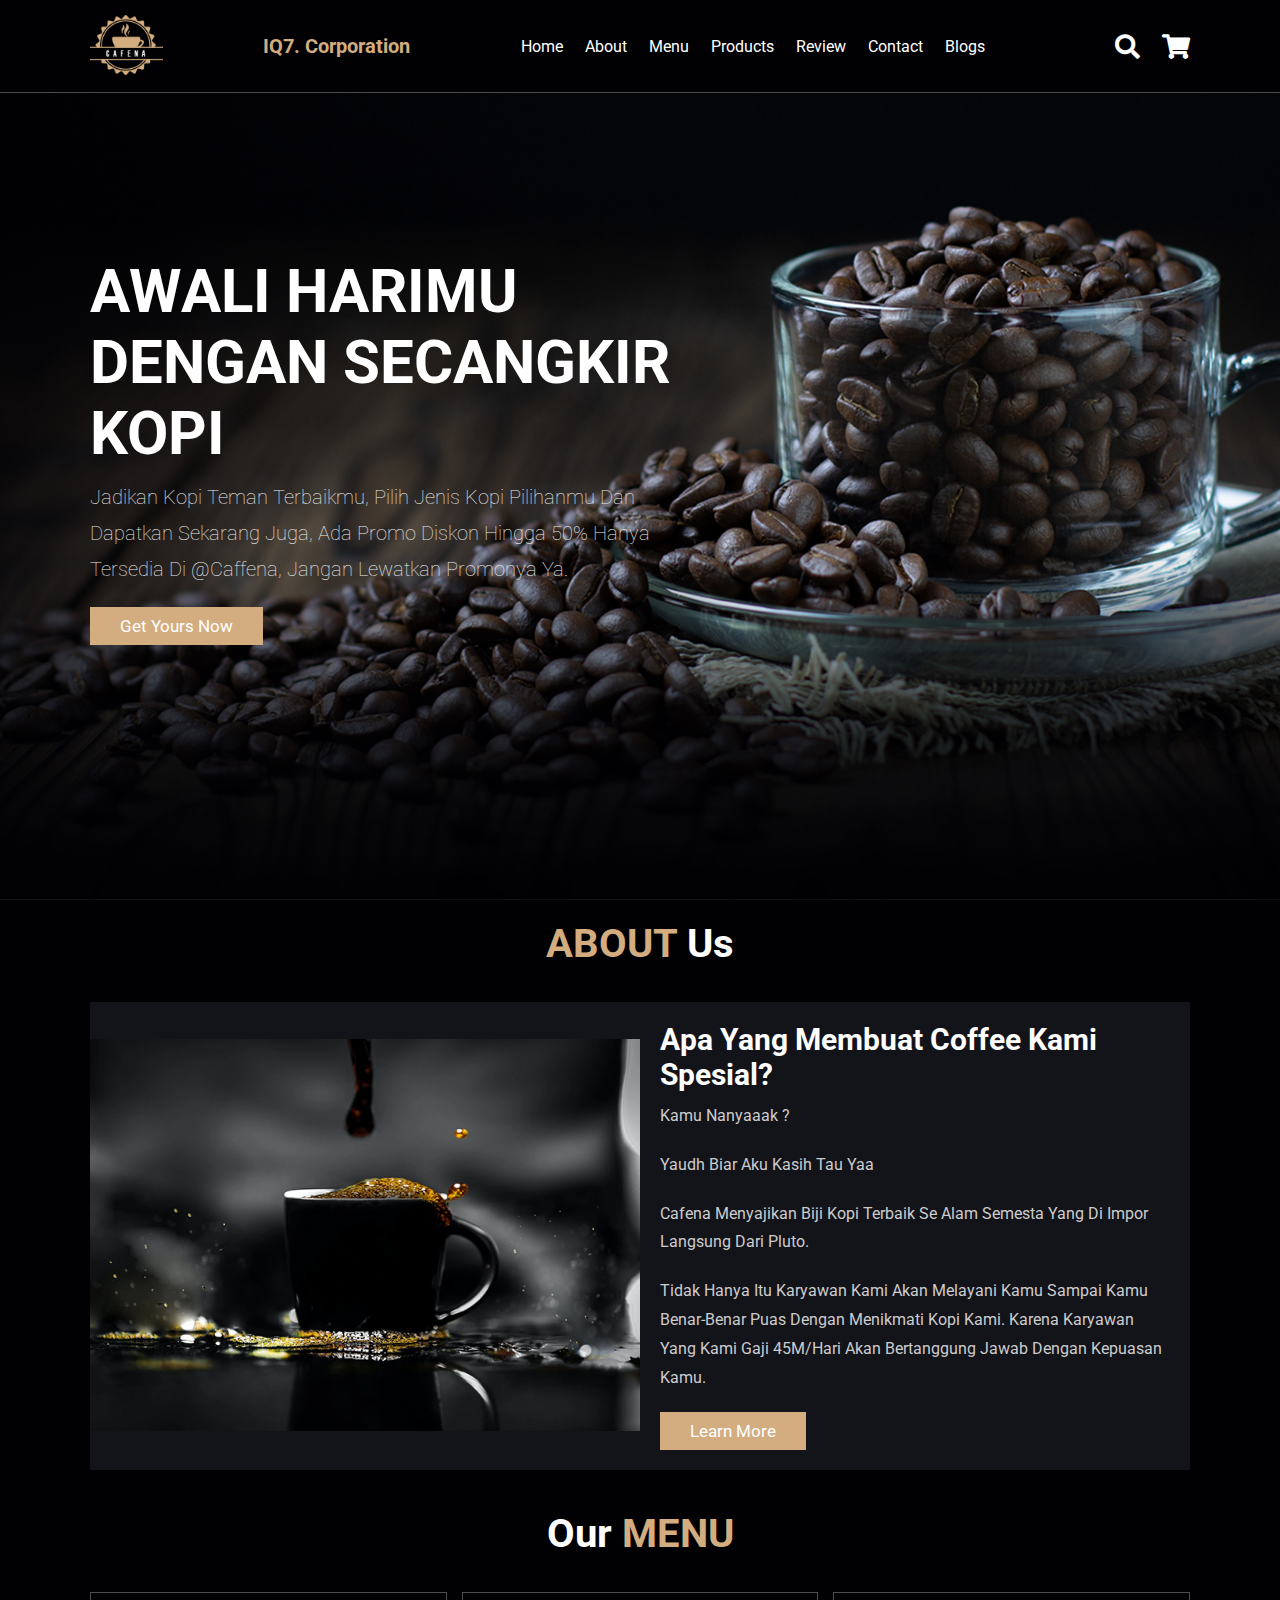
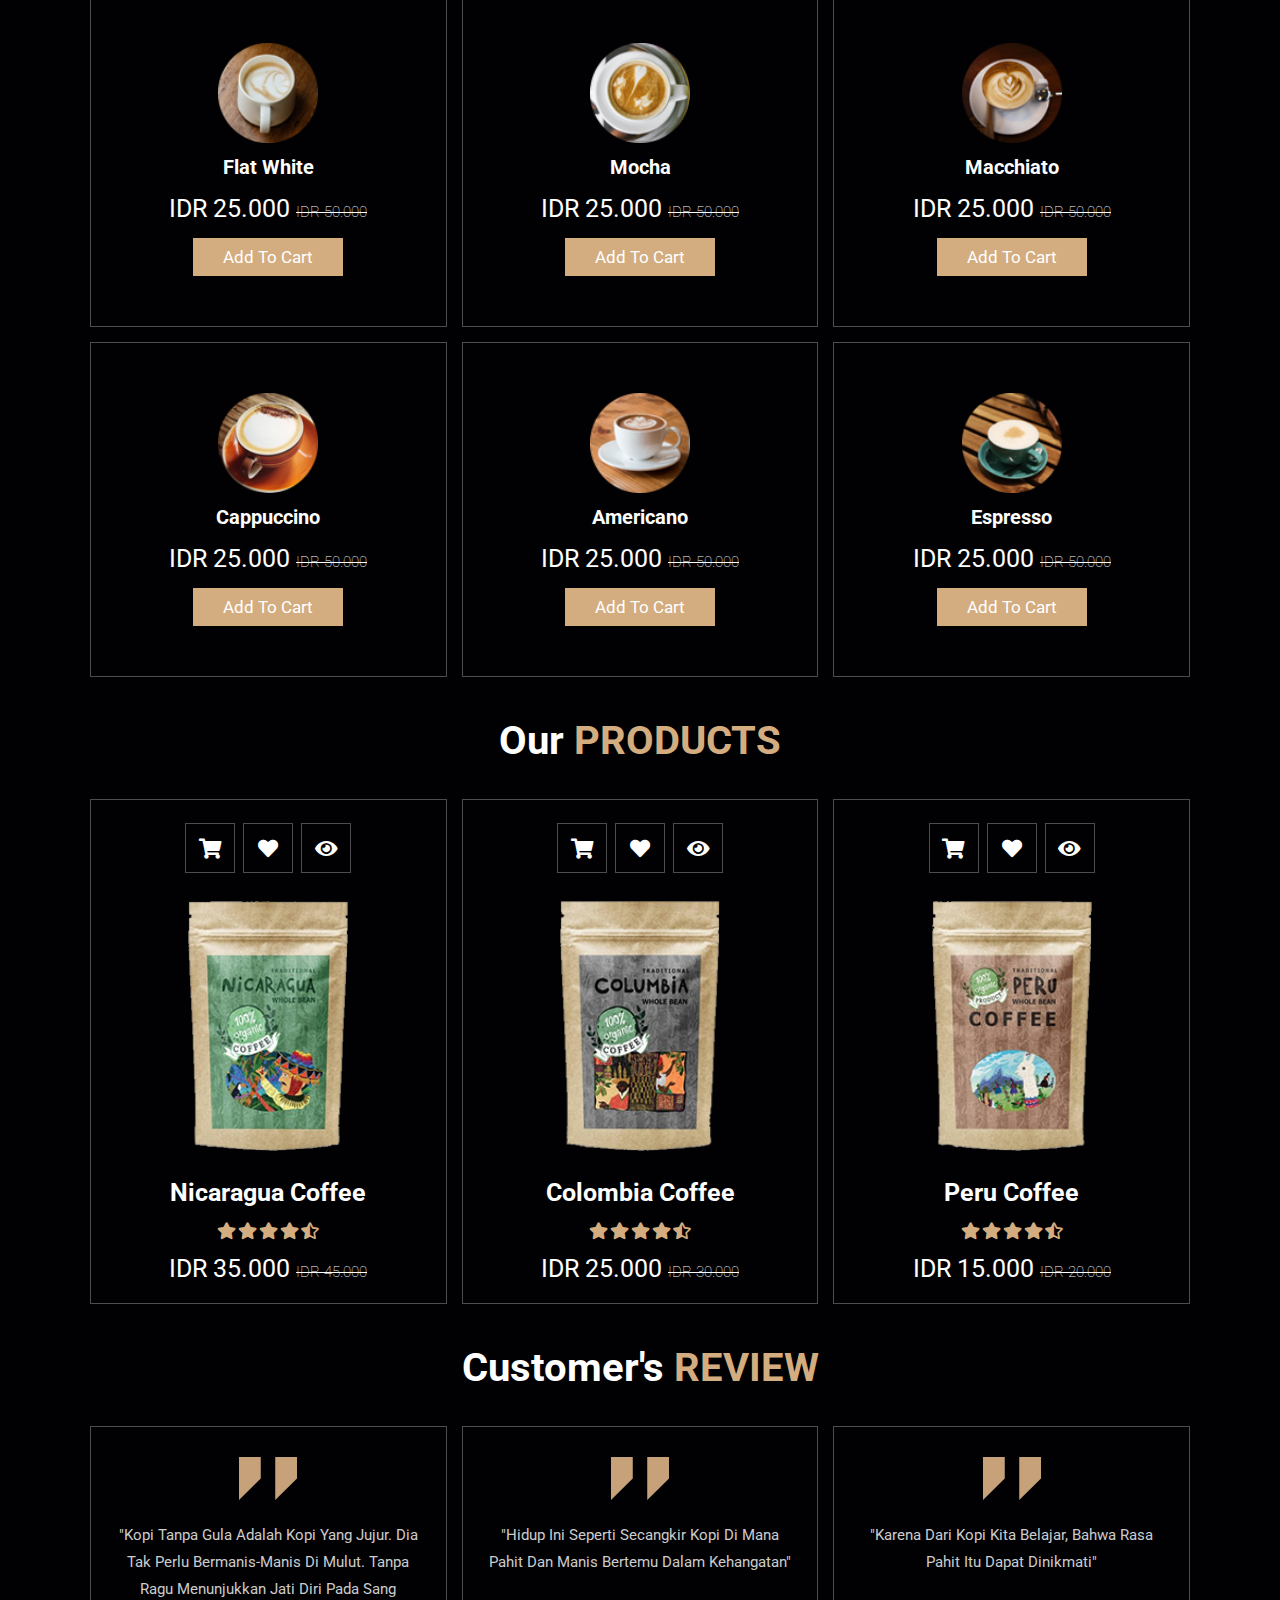
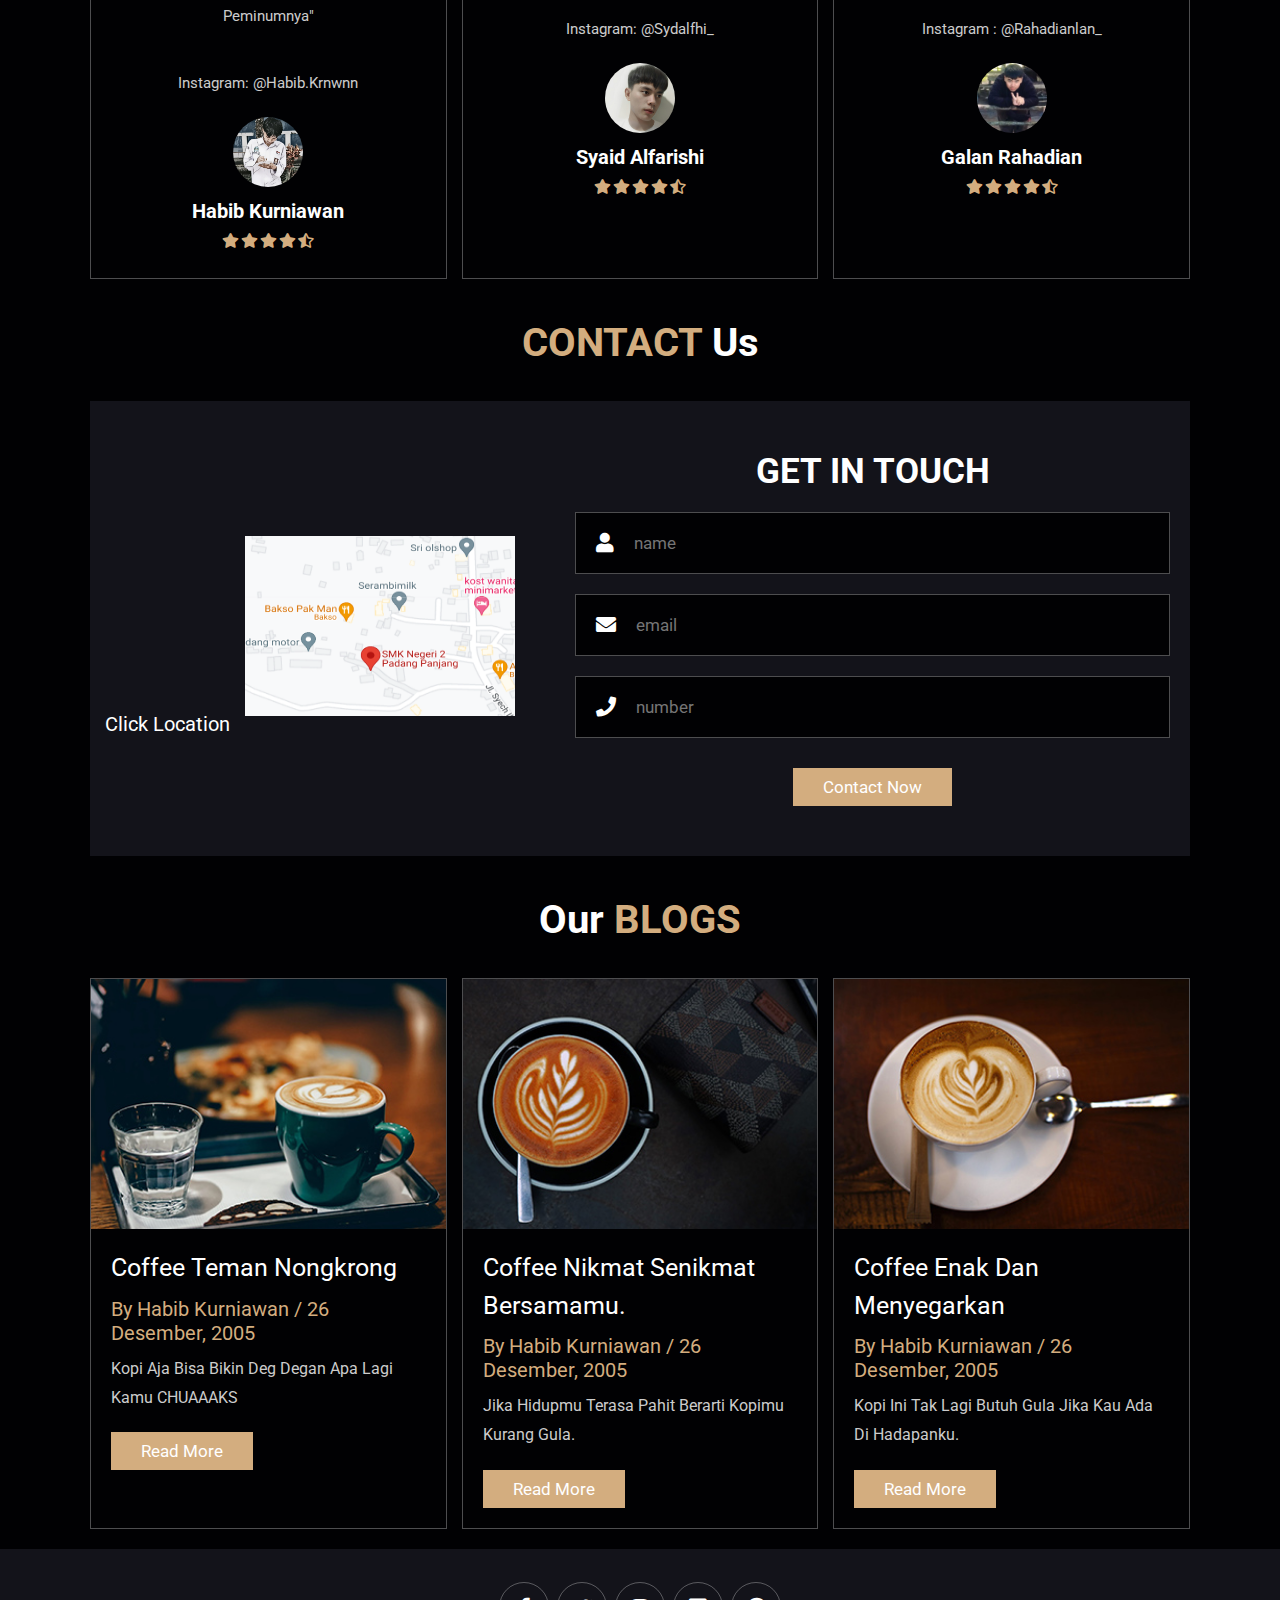
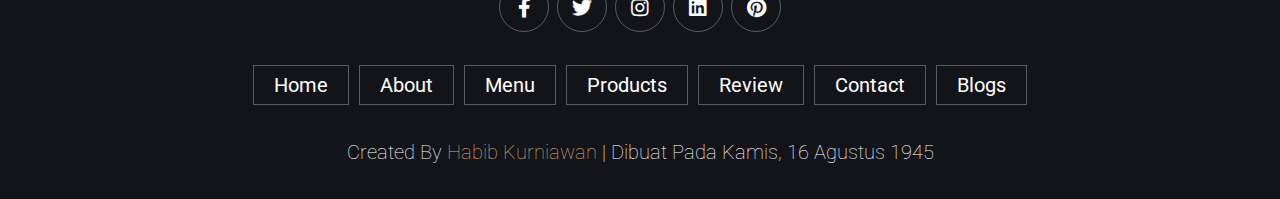
<file: index.html>
<!DOCTYPE html>
<html lang="en">
<head>
    <meta charset="UTF-8">
    <meta http-equiv="X-UA-Compatible" content="IE=edge">
    <meta name="viewport" content="width=device-width, initial-scale=1.0">
    <title>complete responsive coffee shop website design</title>

    <!-- font awesome cdn link  -->
    <link rel="stylesheet" href="https://cdnjs.cloudflare.com/ajax/libs/font-awesome/5.15.4/css/all.min.css">

    <!-- custom css file link  -->
    <link rel="stylesheet" href="css/style.css">

</head>
<body>
    
<!-- header section starts  -->

<header class="header">

    <a href="#" class="logo">
        <img src="images/logo.png" alt="">
        
    </a>
    <h1 class="hayo">IQ7. Corporation</h1>

    <nav class="navbar">
        <a href="#home">home</a>
        <a href="#about">about</a>
        <a href="#menu">menu</a>
        <a href="#products">products</a>
        <a href="#review">review</a>
        <a href="#contact">contact</a>
        <a href="#blogs">blogs</a>
    </nav>

    <div class="icons">
        <div class="fas fa-search" id="search-btn"></div>
        <div class="fas fa-shopping-cart" id="cart-btn"></div>
        <div class="fas fa-bars" id="menu-btn"></div>
    </div>

    <div class="search-form">
        <input type="search" id="search-box" placeholder="search here...">
        <label for="search-box" class="fas fa-search"></label>
    </div>

    <div class="cart-items-container">
        <div class="cart-item">
            <span class="fas fa-times"></span>
            <img src="images/cart-item-1.png" alt="">
            <div class="content">
                <h3>White Roast</h3>
                <div class="price">IDR 50.000/-</div>
            </div>
        </div>
        <div class="cart-item">
            <span class="fas fa-times"></span>
            <img src="images/cart-item-2.png" alt="">
            <div class="content">
                <h3>Max Ligh Roast</h3>
                <div class="price">IDR 50.000/-</div>
            </div>
        </div>
        <div class="cart-item">
            <span class="fas fa-times"></span>
            <img src="images/cart-item-3.png" alt="">
            <div class="content">
                <h3>Green & Max ligh Roast</h3>
                <div class="price">IDR 65.000/-</div>
            </div>
        </div>
        <div class="cart-item">
            <span class="fas fa-times"></span>
            <img src="images/cart-item-4.png" alt="">
            <div class="content">
                <h3>Ligh Roast</h3>
                <div class="price">IDR 55.000/-</div>
            </div>
        </div>
        <a href="#" class="btn">checkout now</a>
    </div>

</header>

<!-- header section ends -->

<!-- home section starts  -->

<section class="home" id="home">

    <div class="content">
        <h3>Awali Harimu dengan Secangkir Kopi</h3>
        <p>Jadikan kopi teman terbaikmu, pilih jenis kopi pilihanmu dan dapatkan sekarang juga, ada promo diskon hingga 50% hanya tersedia di @caffena, jangan lewatkan promonya ya.</p>
        <a href="#" class="btn">get yours now</a>
    </div>

</section>

<!-- home section ends -->

<!-- about section starts  -->

<section class="about" id="about">

    <h1 class="heading"> <span>about</span> us </h1>

    <div class="row">

        <div class="image">
            <img src="images/about-img.jpeg" alt="">
        </div>

        <div class="content">
            <h3>Apa yang membuat coffee kami spesial?</h3>
            <p>Kamu nanyaaak ?</p>
            <p>Yaudh biar aku kasih tau yaa</p>
            <p>Cafena menyajikan biji kopi terbaik se Alam semesta yang di impor langsung dari Pluto.</p>
            <p>Tidak hanya itu karyawan kami akan melayani kamu sampai kamu benar-benar puas dengan menikmati kopi kami. Karena Karyawan yang kami Gaji 45M/hari akan bertanggung jawab dengan kepuasan Kamu.</p>
            <a href="#" class="btn">learn more</a>
        </div>

    </div>

</section>

<!-- about section ends -->

<!-- menu section starts  -->

<section class="menu" id="menu">

    <h1 class="heading"> our <span>menu</span> </h1>

    <div class="box-container">

        <div class="box">
            <img src="images/menu-1.png" alt="">
            <h3>Flat White</h3>
            <div class="price">IDR 25.000 <span>IDR 50.000</span></div>
            <a href="#" class="btn">add to cart</a>
        </div>

        <div class="box">
            <img src="images/menu-2.png" alt="">
            <h3>Mocha</h3>
            <div class="price">IDR 25.000 <span>IDR 50.000</span></div>
            <a href="#" class="btn">add to cart</a>
        </div>

        <div class="box">
            <img src="images/menu-3.png" alt="">
            <h3>Macchiato</h3>
            <div class="price">IDR 25.000 <span>IDR 50.000</span></div>
            <a href="#" class="btn">add to cart</a>
        </div>

        <div class="box">
            <img src="images/menu-4.png" alt="">
            <h3>Cappuccino</h3>
            <div class="price">IDR 25.000 <span>IDR 50.000</span></div>
            <a href="#" class="btn">add to cart</a>
        </div>

        <div class="box">
            <img src="images/menu-5.png" alt="">
            <h3>Americano</h3>
            <div class="price">IDR 25.000 <span>IDR 50.000</span></div>
            <a href="#" class="btn">add to cart</a>
        </div>

        <div class="box">
            <img src="images/menu-6.png" alt="">
            <h3>Espresso</h3>
            <div class="price">IDR 25.000 <span>IDR 50.000</span></div>
            <a href="#" class="btn">add to cart</a>
        </div>

    </div>

</section>

<!-- menu section ends -->

<section class="products" id="products">

    <h1 class="heading"> our <span>products</span> </h1>

    <div class="box-container">

        <div class="box">
            <div class="icons">
                <a href="#" class="fas fa-shopping-cart"></a>
                <a href="#" class="fas fa-heart"></a>
                <a href="#" class="fas fa-eye"></a>
            </div>
            <div class="image">
                <img src="images/product-1.png" alt="">
            </div>
            <div class="content">
                <h3>Nicaragua coffee</h3>
                <div class="stars">
                    <i class="fas fa-star"></i>
                    <i class="fas fa-star"></i>
                    <i class="fas fa-star"></i>
                    <i class="fas fa-star"></i>
                    <i class="fas fa-star-half-alt"></i>
                </div>
                <div class="price">IDR 35.000 <span>IDR 45.000</span></div>
            </div>
        </div>

        <div class="box">
            <div class="icons">
                <a href="#" class="fas fa-shopping-cart"></a>
                <a href="#" class="fas fa-heart"></a>
                <a href="#" class="fas fa-eye"></a>
            </div>
            <div class="image">
                <img src="images/product-2.png" alt="">
            </div>
            <div class="content">
                <h3>Colombia coffee</h3>
                <div class="stars">
                    <i class="fas fa-star"></i>
                    <i class="fas fa-star"></i>
                    <i class="fas fa-star"></i>
                    <i class="fas fa-star"></i>
                    <i class="fas fa-star-half-alt"></i>
                </div>
                <div class="price">IDR 25.000 <span>IDR 30.000</span></div>
            </div>
        </div>

        <div class="box">
            <div class="icons">
                <a href="#" class="fas fa-shopping-cart"></a>
                <a href="#" class="fas fa-heart"></a>
                <a href="#" class="fas fa-eye"></a>
            </div>
            <div class="image">
                <img src="images/product-3.png" alt="">
            </div>
            <div class="content">
                <h3>Peru coffee</h3>
                <div class="stars">
                    <i class="fas fa-star"></i>
                    <i class="fas fa-star"></i>
                    <i class="fas fa-star"></i>
                    <i class="fas fa-star"></i>
                    <i class="fas fa-star-half-alt"></i>
                </div>
                <div class="price">IDR 15.000 <span>IDR 20.000</span></div>
            </div>
        </div>

    </div>

</section>

<!-- review section starts  -->

<section class="review" id="review">

    <h1 class="heading"> customer's <span>review</span> </h1>

    <div class="box-container">

        <div class="box">
            <img src="images/quote-img.png" alt="" class="quote">
            <p> "Kopi tanpa gula adalah kopi yang jujur. Dia tak perlu bermanis-manis di mulut. Tanpa ragu menunjukkan jati diri pada sang peminumnya"</p>
            <p>Instagram: @habib.krnwnn</p>
            <img src="images/pic-4.png" class="user" alt="">
            <h3>Habib kurniawan</h3>
            <div class="stars">
                <i class="fas fa-star"></i>
                <i class="fas fa-star"></i>
                <i class="fas fa-star"></i>
                <i class="fas fa-star"></i>
                <i class="fas fa-star-half-alt"></i>
            </div>
        </div>

        <div class="box">
            <img src="images/quote-img.png" alt="" class="quote">
            <p>"Hidup ini seperti secangkir kopi di mana pahit dan manis bertemu dalam kehangatan"</p>
            <p>Instagram: @sydalfhi_</p>
            <img src="images/pic-5.png" class="user" alt="">
            <h3>Syaid Alfarishi</h3>
            <div class="stars">
                <i class="fas fa-star"></i>
                <i class="fas fa-star"></i>
                <i class="fas fa-star"></i>
                <i class="fas fa-star"></i>
                <i class="fas fa-star-half-alt"></i>
            </div>
        </div>
        
        <div class="box">
            <img src="images/quote-img.png" alt="" class="quote">
            <p> "Karena dari kopi kita belajar, bahwa rasa pahit itu dapat dinikmati"</p>
            <p>Instagram : @rahadianlan_</p>
            <img src="images/pic-6.png" class="user" alt="">
            <h3>Galan Rahadian</h3>
            <div class="stars">
                <i class="fas fa-star"></i>
                <i class="fas fa-star"></i>
                <i class="fas fa-star"></i>
                <i class="fas fa-star"></i>
                <i class="fas fa-star-half-alt"></i>
            </div>
        </div>

    </div>

</section>

<!-- review section ends -->

<!-- contact section starts  -->

<section class="contact" id="contact">

    <h1 class="heading"> <span>contact</span> us </h1>

    <div class="row">

         <a href="https://www.google.com/maps/place/SMK+Negeri+2+Padang+Panjang,+Ganting,+Kec.+Padang+Panjang+Tim.,+Kota+Padang+Panjang,+Sumatera+Barat+27111/@-0.4623863,100.4208391,17z/data=!4m5!3m4!1s0x2fd5256a42809263:0x83bcff4acf01d06b!8m2!3d-0.4625937!4d100.4208677?source=mlgmmupgrade" class="hay" >click location<img class="peta" src="images/map.png" alt="map"></a>

        <form action="">
            <h3>get in touch</h3>
            <div class="inputBox">
                <span class="fas fa-user"></span>
                <input type="text" placeholder="name">
            </div>
            <div class="inputBox">
                <span class="fas fa-envelope"></span>
                <input type="email" placeholder="email">
            </div>
            <div class="inputBox">
                <span class="fas fa-phone"></span>
                <input type="number" placeholder="number">
            </div>
            <input type="submit" value="contact now" class="btn">
        </form>

    </div>

</section>

<!-- contact section ends -->

<!-- blogs section starts  -->

<section class="blogs" id="blogs">

    <h1 class="heading"> our <span>blogs</span> </h1>

    <div class="box-container">

        <div class="box">
            <div class="image">
                <img src="images/blog-1.jpeg" alt="">
            </div>
            <div class="content">
                <a href="#" class="title">Coffee Teman Nongkrong</a>
                <span>by Habib Kurniawan / 26 Desember, 2005</span>
                <p>Kopi aja bisa bikin deg degan apa lagi kamu CHUAAAKS</p>
                <a href="#" class="btn">read more</a>
            </div>
        </div>

        <div class="box">
            <div class="image">
                <img src="images/blog-2.jpeg" alt="">
            </div>
            <div class="content">
                <a href="#" class="title"> coffee Nikmat senikmat bersamamu.</a>
                <span>by Habib Kurniawan / 26 desember, 2005</span>
                <p>Jika hidupmu terasa pahit berarti kopimu kurang gula.</p>
                <a href="#" class="btn">read more</a>
            </div>
        </div>

        <div class="box">
            <div class="image">
                <img src="images/blog-3.jpeg" alt="">
            </div>
            <div class="content">
                <a href="#" class="title"> coffee enak dan Menyegarkan</a>
                <span>by Habib Kurniawan / 26 desember, 2005</span>
                <p>Kopi ini tak lagi butuh gula jika kau ada di hadapanku.</p>
                <a href="#" class="btn">read more</a>
            </div>
        </div>

    </div>

</section>

<!-- blogs section ends -->

<!-- footer section starts  -->

<section class="footer">

    <div class="share">
        <a href="#" class="fab fa-facebook-f"></a>
        <a href="#" class="fab fa-twitter"></a>
        <a href="https://instagram.com/habib.krnwnn?igshid=YmMyMTA2M2Y=" class="fab fa-instagram"></a>
        <a href="#" class="fab fa-linkedin"></a>
        <a href="#" class="fab fa-pinterest"></a>
    </div>

    <div class="links">
        <a href="#">home</a>
        <a href="#">about</a>
        <a href="#">menu</a>
        <a href="#">products</a>
        <a href="#">review</a>
        <a href="#">contact</a>
        <a href="#">blogs</a>
    </div>

    <div class="credit">created by <span>Habib Kurniawan</span> | Dibuat Pada kamis, 16 Agustus 1945</div>

</section>

<!-- footer section ends -->

















<!-- custom js file link  -->
<script src="js/script.js"></script>

</body>
</html>
</file>
<file: css/style.css>
@import url('https://fonts.googleapis.com/css2?family=Roboto:wght@100;300;400;500;700&display=swap');

:root{
    --main-color:#d3ad7f;
    --black:#13131a;
    --bg:#010103;
    --border:.1rem solid rgba(255,255,255,.3);
}

*{
    font-family: 'Roboto', sans-serif;
    margin:0; padding:0;
    box-sizing: border-box;
    outline: none; border:none;
    text-decoration: none;
    text-transform: capitalize;
    transition: .2s linear;
}

html{
    font-size: 62.5%;
    overflow-x: hidden;
    scroll-padding-top: 9rem;
    scroll-behavior: smooth;
}

html::-webkit-scrollbar{
    width: .8rem;
}

html::-webkit-scrollbar-track{
    background: transparent;
}

html::-webkit-scrollbar-thumb{
    background: #fff;
    border-radius: 5rem;
}

body{
    background: var(--bg);
}

section{
    padding:2rem 7%;
}
.hayo{
  color: var(--main-color) ;
  font-family: 'Roboto', Sans-Serif;
  font-weight: bold;
  text-transform: capitalize;
}
.hay {
  color: white;
  font-family: 'Roboto', Sans-Serif;
  font-size: 20px;
  text-align: center;
  align-items: center;
  justify-content: center;
  align-content: center;
  background-image: 'url' ('map.png');
  border-radius: 8px;
  margin: 5px;
  padding: 10px;
}
.peta {
  height: 200px;
  width: 290px;
  padding: 10px;
  margin: 5px;
  
}

.heading{
    text-align: center;
    color:#fff;
    text-transform: capitalize;
    padding-bottom: 3.5rem;
    font-size: 4rem;
}

.heading span{
    color:var(--main-color);
    text-transform: uppercase;
}

.btn{
    margin-top: 1rem;
    display: inline-block;
    padding:.9rem 3rem;
    font-size: 1.7rem;
    color:#fff;
    background: var(--main-color);
    cursor: pointer;
}

.btn:hover{
    letter-spacing: .2rem;
}

.header{
    background: var(--bg);
    display: flex;
    align-items: center;
    justify-content: space-between;
    padding:1.5rem 7%;
    border-bottom: var(--border);
    position: fixed;
    top:0; left: 0; right: 0;
    z-index: 1000;
}

.header .logo img{
    height: 6rem;
}

.header .navbar a{
    margin:0 1rem;
    font-size: 1.6rem;
    color: #fff;
}

.header .navbar a:hover{
    color:var(--main-color);
    border-bottom: .1rem solid var(--main-color);
    padding-bottom: .5rem;
}

.header .icons div{
    color:#fff;
    cursor: pointer;
    font-size: 2.5rem;
    margin-left: 2rem;
}

.header .icons div:hover{
    color:var(--main-color);
}

#menu-btn{
    display: none;
}

.header .search-form{
    position: absolute;
    top:115%; right: 7%;
    background: #fff;
    width: 50rem;
    height: 5rem;
    display: flex;
    align-items: center;
    transform: scaleY(0);
    transform-origin: top;
}

.header .search-form.active{
    transform: scaleY(1);
}

.header .search-form input{
    height: 100%;
    width: 100%;
    font-size: 1.6rem;
    color:var(--black);
    padding:1rem;
    text-transform: none;
}

.header .search-form label{
    cursor: pointer;
    font-size: 2.2rem;
    margin-right: 1.5rem;
    color:var(--black);
}

.header .search-form label:hover{
    color:var(--main-color);
}

.header .cart-items-container{
    position: absolute;
    top:100%; right: -100%;
    height: calc(100vh - 9.5rem);
    width: 35rem;
    background: #fff;
    padding:0 1.5rem;
}

.header .cart-items-container.active{
    right: 0;
}

.header .cart-items-container .cart-item{
    position: relative;
    margin:2rem 0;
    display: flex;
    align-items: center;
    gap:1.5rem;
}

.header .cart-items-container .cart-item .fa-times{
    position: absolute;
    top:1rem; right: 1rem;
    font-size: 2rem;
    cursor: pointer;
    color: var(--black);
}

.header .cart-items-container .cart-item .fa-times:hover{
    color:var(--main-color);
}

.header .cart-items-container .cart-item img{
    height: 7rem;
}

.header .cart-items-container .cart-item .content h3{
    font-size: 2rem;
    color:var(--black);
    padding-bottom: .5rem;
}

.header .cart-items-container .cart-item .content .price{
    font-size: 1.5rem;
    color:var(--main-color);
}

.header .cart-items-container .btn{
    width: 100%;
    text-align: center;
}

.home{
    min-height: 100vh;
    display: flex;
    align-items: center;
    background:url(../images/home-img.jpeg) no-repeat;
    background-size: cover;
    background-position: center;
}

.home .content{
    max-width: 60rem;
}

.home .content h3{
    font-size: 6rem;
    text-transform: uppercase;
    color:#fff;
}

.home .content p{
    font-size: 2rem;
    font-weight: lighter;
    line-height: 1.8;
    padding:1rem 0;
    color:#eee;
}

.about .row{
    display: flex;
    align-items: center;
    background:var(--black);
    flex-wrap: wrap;
}

.about .row .image{
    flex:1 1 45rem;
}

.about .row .image img{
    width: 100%;
}
.about .row .content{
    flex:1 1 45rem;
    padding:2rem;
}

.about .row .content h3{
    font-size: 3rem;
    color:#fff;
}

.about .row .content p{
    font-size: 1.6rem;
    color:#ccc;
    padding:1rem 0;
    line-height: 1.8;
}

.menu .box-container{
    display: grid;
    grid-template-columns: repeat(auto-fit, minmax(30rem, 1fr));
    gap:1.5rem;
}

.menu .box-container .box{
    padding:5rem;
    text-align: center;
    border:var(--border);    
}

.menu .box-container .box img{
    height: 10rem;
}

.menu .box-container .box h3{
    color: #fff;
    font-size: 2rem;
    padding:1rem 0;
}

.menu .box-container .box .price{
    color: #fff;
    font-size: 2.5rem;
    padding:.5rem 0;
}

.menu .box-container .box .price span{
    font-size: 1.5rem;
    text-decoration: line-through;
    font-weight: lighter;
}

.menu .box-container .box:hover{
    background:#fff;
}

.menu .box-container .box:hover > *{
    color:var(--black);
}

.products .box-container{
    display: grid;
    grid-template-columns: repeat(auto-fit, minmax(30rem, 1fr));
    gap:1.5rem;
}

.products .box-container .box{
    text-align: center;
    border:var(--border);
    padding: 2rem;
}

.products .box-container .box .icons a{
    height: 5rem;
    width: 5rem;
    line-height: 5rem;
    font-size: 2rem;
    border:var(--border);
    color:#fff;
    margin:.3rem;
}

.products .box-container .box .icons a:hover{
    background:var(--main-color);
}

.products .box-container .box .image{
    padding: 2.5rem 0;
}

.products .box-container .box .image img{
    height: 25rem;
}

.products .box-container .box .content h3{
    color:#fff;
    font-size: 2.5rem;
}

.products .box-container .box .content .stars{
    padding: 1.5rem;
}

.products .box-container .box .content .stars i{
    font-size: 1.7rem;
    color: var(--main-color);
}

.products .box-container .box .content .price{
    color:#fff;
    font-size: 2.5rem;
}

.products .box-container .box .content .price span{
    text-decoration: line-through;
    font-weight: lighter;
    font-size: 1.5rem;
}

.review .box-container{
    display: grid;
    grid-template-columns: repeat(auto-fit, minmax(30rem, 1fr));
    gap:1.5rem;
}

.review .box-container .box{
    border:var(--border);
    text-align: center;
    padding:3rem 2rem;
}

.review .box-container .box p{
    font-size: 1.5rem;
    line-height: 1.8;
    color:#ccc;
    padding:2rem 0;
}

.review .box-container .box .user{
    height: 7rem;
    width: 7rem;
    border-radius: 50%;
    object-fit: cover;
}

.review .box-container .box h3{
    padding:1rem 0;
    font-size: 2rem;
    color:#fff;
}

.review .box-container .box .stars i{
    font-size: 1.5rem;
    color:var(--main-color);
}

.contact .row{
    display: flex;
    background:var(--black);
    flex-wrap: wrap;
    gap:1rem;
}

.contact .row .map{
    flex:1 1 45rem;
    width: 100%;
    object-fit: cover;
}

.contact .row form{
    flex:1 1 45rem;
    padding:5rem 2rem;
    text-align: center;
}

.contact .row form h3{
    text-transform: uppercase;
    font-size: 3.5rem;
    color:#fff;
}

.contact .row form .inputBox{
    display: flex;
    align-items: center;
    margin-top: 2rem;
    margin-bottom: 2rem;
    background:var(--bg);
    border:var(--border);
}

.contact .row form .inputBox span{
    color:#fff;
    font-size: 2rem;
    padding-left: 2rem;
}

.contact .row form .inputBox input{
    width: 100%;
    padding:2rem;
    font-size: 1.7rem;
    color:#fff;
    text-transform: none;
    background:none;
}

.blogs .box-container{
    display: grid;
    grid-template-columns: repeat(auto-fit, minmax(30rem, 1fr));
    gap:1.5rem;
}

.blogs .box-container .box{
    border:var(--border);    
}

.blogs .box-container .box .image{
    height: 25rem;
    overflow:hidden;
    width: 100%;
}

.blogs .box-container .box .image img{
    height: 100%;
    object-fit: cover;
    width: 100%;
}

.blogs .box-container .box:hover .image img{
    transform: scale(1.2);
}

.blogs .box-container .box .content{
    padding:2rem;
}

.blogs .box-container .box .content .title{
    font-size: 2.5rem;
    line-height: 1.5;
    color:#fff;
}

.blogs .box-container .box .content .title:hover{
    color:var(--main-color);
}

.blogs .box-container .box .content span{
    color:var(--main-color);
    display: block;
    padding-top: 1rem;
    font-size: 2rem;
}

.blogs .box-container .box .content p{
    font-size: 1.6rem;
    line-height: 1.8;
    color:#ccc;
    padding:1rem 0;
}

.footer{
    background:var(--black);
    text-align: center;
}

.footer .share{
    padding:1rem 0;
}

.footer .share a{
    height: 5rem;
    width: 5rem;
    line-height: 5rem;
    font-size: 2rem;
    color:#fff;
    border:var(--border);
    margin:.3rem;
    border-radius: 50%;
}

.footer .share a:hover{
    background-color: var(--main-color);
}

.footer .links{
    display: flex;
    justify-content: center;
    flex-wrap: wrap;
    padding:2rem 0;
    gap:1rem;
}

.footer .links a{
    padding:.7rem 2rem;
    color:#fff;
    border:var(--border);
    font-size: 2rem;
}

.footer .links a:hover{
    background:var(--main-color);
}

.footer .credit{
    font-size: 2rem;
    color:#fff;
    font-weight: lighter;
    padding:1.5rem;
}

.footer .credit span{
    color:var(--main-color);
}













/* media queries  */
@media (max-width:991px){

    html{
        font-size: 55%;
    }

    .header{
        padding:1.5rem 2rem;
    }

    section{
        padding:2rem;
    }

}

@media (max-width:768px){

    #menu-btn{
        display: inline-block;
    }

    .header .navbar{
        position: absolute;
        top:100%; right: -100%;
        background: #fff;
        width: 30rem;
        height: calc(100vh - 9.5rem);
    }

    .header .navbar.active{
        right:0;
    }

    .header .navbar a{
        color:var(--black);
        display: block;
        margin:1.5rem;
        padding:.5rem;
        font-size: 2rem;
    }

    .header .search-form{
        width: 90%;
        right: 2rem;
    }

    .home{
        background-position: left;
        justify-content: center;
        text-align: center;
    }

    .home .content h3{
        font-size: 4.5rem;
    }

    .home .content p{
        font-size: 1.5rem;
    }

}

@media (max-width:450px){

    html{
        font-size: 50%;
    }

}
</file>
